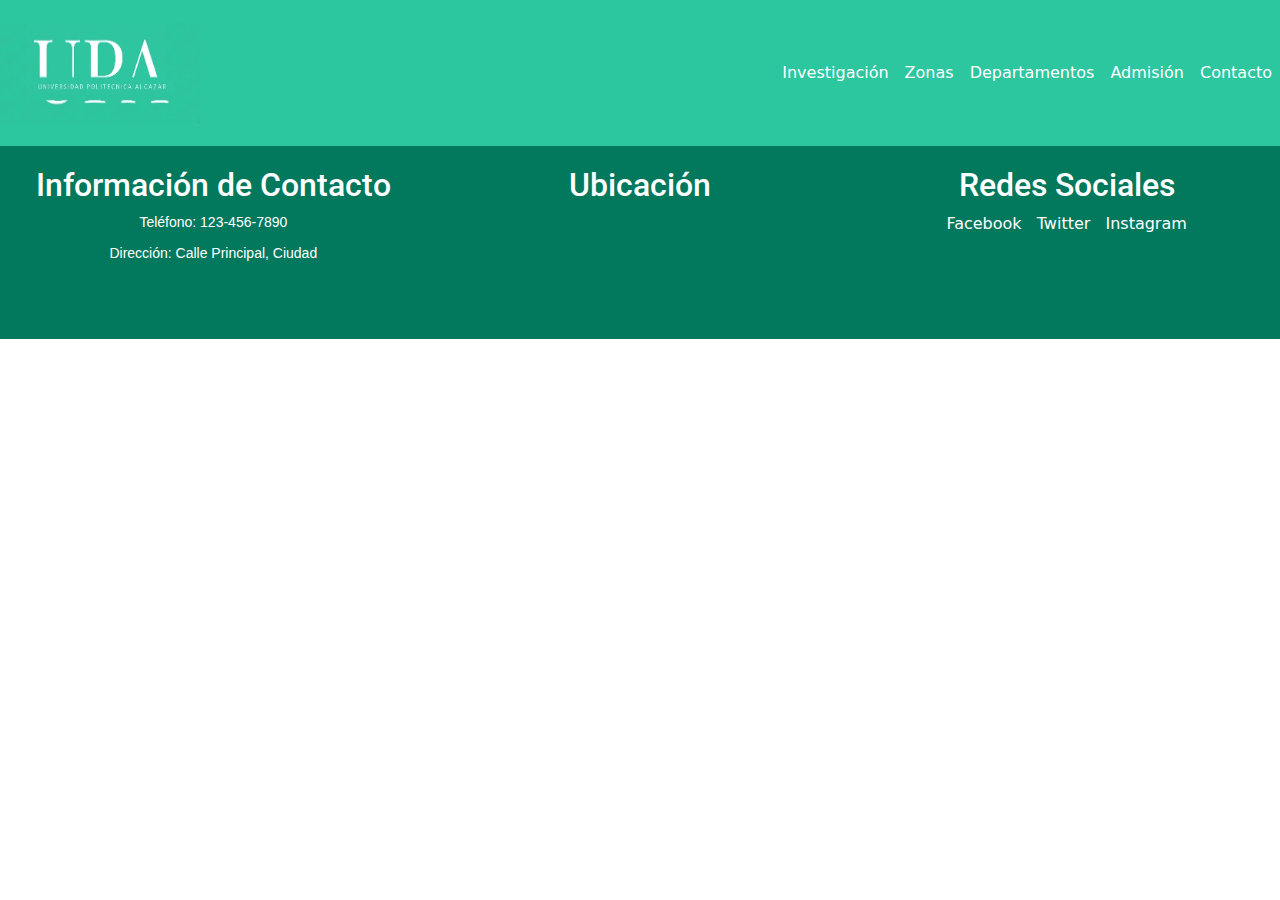
<file: admision.html>
<!DOCTYPE html>
<html lang="en">
<head>
  <meta charset="UTF-8">
  <meta name="viewport" content="width=device-width, initial-scale=1.0">
  <title>Página con Bootstrap 5</title>
  <!-- Bootstrap CSS -->
  <link href="https://cdn.jsdelivr.net/npm/bootstrap@5.3.0-alpha1/dist/css/bootstrap.min.css" rel="stylesheet">
  <!-- Google Fonts -->
  <link href="https://fonts.googleapis.com/css2?family=Roboto:wght@400;500;700&display=swap" rel="stylesheet">
  <!-- Estilos personalizados -->
  <link rel="stylesheet" href="stylePrueba.css">
</head>
<body>

  <!-- Header -->
  <header style="background-color: #2cc69f; color: white; padding: 10px 0; text-align: center;">
    <!-- Barra de navegación -->
    <nav class="navbar navbar-expand-lg navbar-light">
      <!-- Logo de la universidad -->
      <a class="navbar-brand" href="#">
          <img src="/images/imgLogo/logo1.png" alt="Universidad Logo" width="200" height="100">
      </a>
      <!-- Botón de hamburguesa para dispositivos móviles -->
      <button class="navbar-toggler" type="button" data-bs-toggle="collapse" data-bs-target="#navbarSupportedContent"
          aria-controls="navbarSupportedContent" aria-expanded="false" aria-label="Toggle navigation">
          <span class="navbar-toggler-icon"></span>
      </button>
      <!-- Elementos de navegación -->
      <div class="collapse navbar-collapse" id="navbarSupportedContent">
          <ul class="navbar-nav ms-auto mb-2 mb-lg-0">
              <li class="nav-item">
                  <a class="nav-link" href="Investigacion.html">Investigación</a>
                  <!-- Enlace a Investigación.html -->
              </li>
              <li class="nav-item">
                  <a class="nav-link" href="Zonas.html">Zonas</a> <!-- Enlace a Zonas.html -->
              </li>
              <li class="nav-item">
                  <a class="nav-link" href="Departamentos.html">Departamentos</a>
                  <!-- Enlace a Departamentos.html -->
              </li>
              <li class="nav-item">
                  <a class="nav-link" href="Admision.html">Admisión</a> <!-- Enlace a Admisión.html -->
              </li>
              <li class="nav-item">
                  <a class="nav-link" href="Contacto.html">Contacto</a> <!-- Enlace a Contacto.html -->
              </li>
          </ul>
      </div>
    </nav>
  </header>
   <!-- Footer -->
   <footer class="row" style="background-color: #02785d; color: white; padding: 20px 0; text-align: center; margin: 0;">
    <!-- Información de Contacto -->
    <div class="col-md-4 footer-info">
      <h3>Información de Contacto</h3>
      <p>Teléfono: 123-456-7890</p>
      <p>Dirección: Calle Principal, Ciudad</p>
    </div>
    <!-- Mapa de Ubicación -->
    <div class="col-md-4 footer-map">
      <h3>Ubicación</h3>
      <iframe src="https://www.google.com/maps/embed?pb=!1m18!1m12!1m3!1d30659.110184315546!2d-0.1426685500000016!3d51.501833449999995!2m3!1f0!2f0!3f0!3m2!1i1024!2i768!4f13.1!3m3!1m2!1s0x0%3A0x0!2zNDHCsDQ5JzI5LjYiTiAwwrAzMSc1NC43IkU!5e0!3m2!1sen!2sus!4v1604381199469!5m2!1sen!2sus" width="200" height="100" style="border:0;" allowfullscreen="" aria-hidden="false" tabindex="0"></iframe>
    </div>
    <!-- Redes Sociales -->
    <div class="col-md-4 footer-social">
      <h3>Redes Sociales</h3>
      <ul class="list-unstyled">
        <li><a href="#">Facebook</a></li>
        <li><a href="#">Twitter</a></li>
        <li><a href="#">Instagram</a></li>
      </ul>
    </div>
  </footer>

  <!-- Bootstrap Bundle with Popper -->
  <script src="https://cdn.jsdelivr.net/npm/bootstrap@5.3.0-alpha1/dist/js/bootstrap.bundle.min.js"></script>
</body>
</html>
</file>
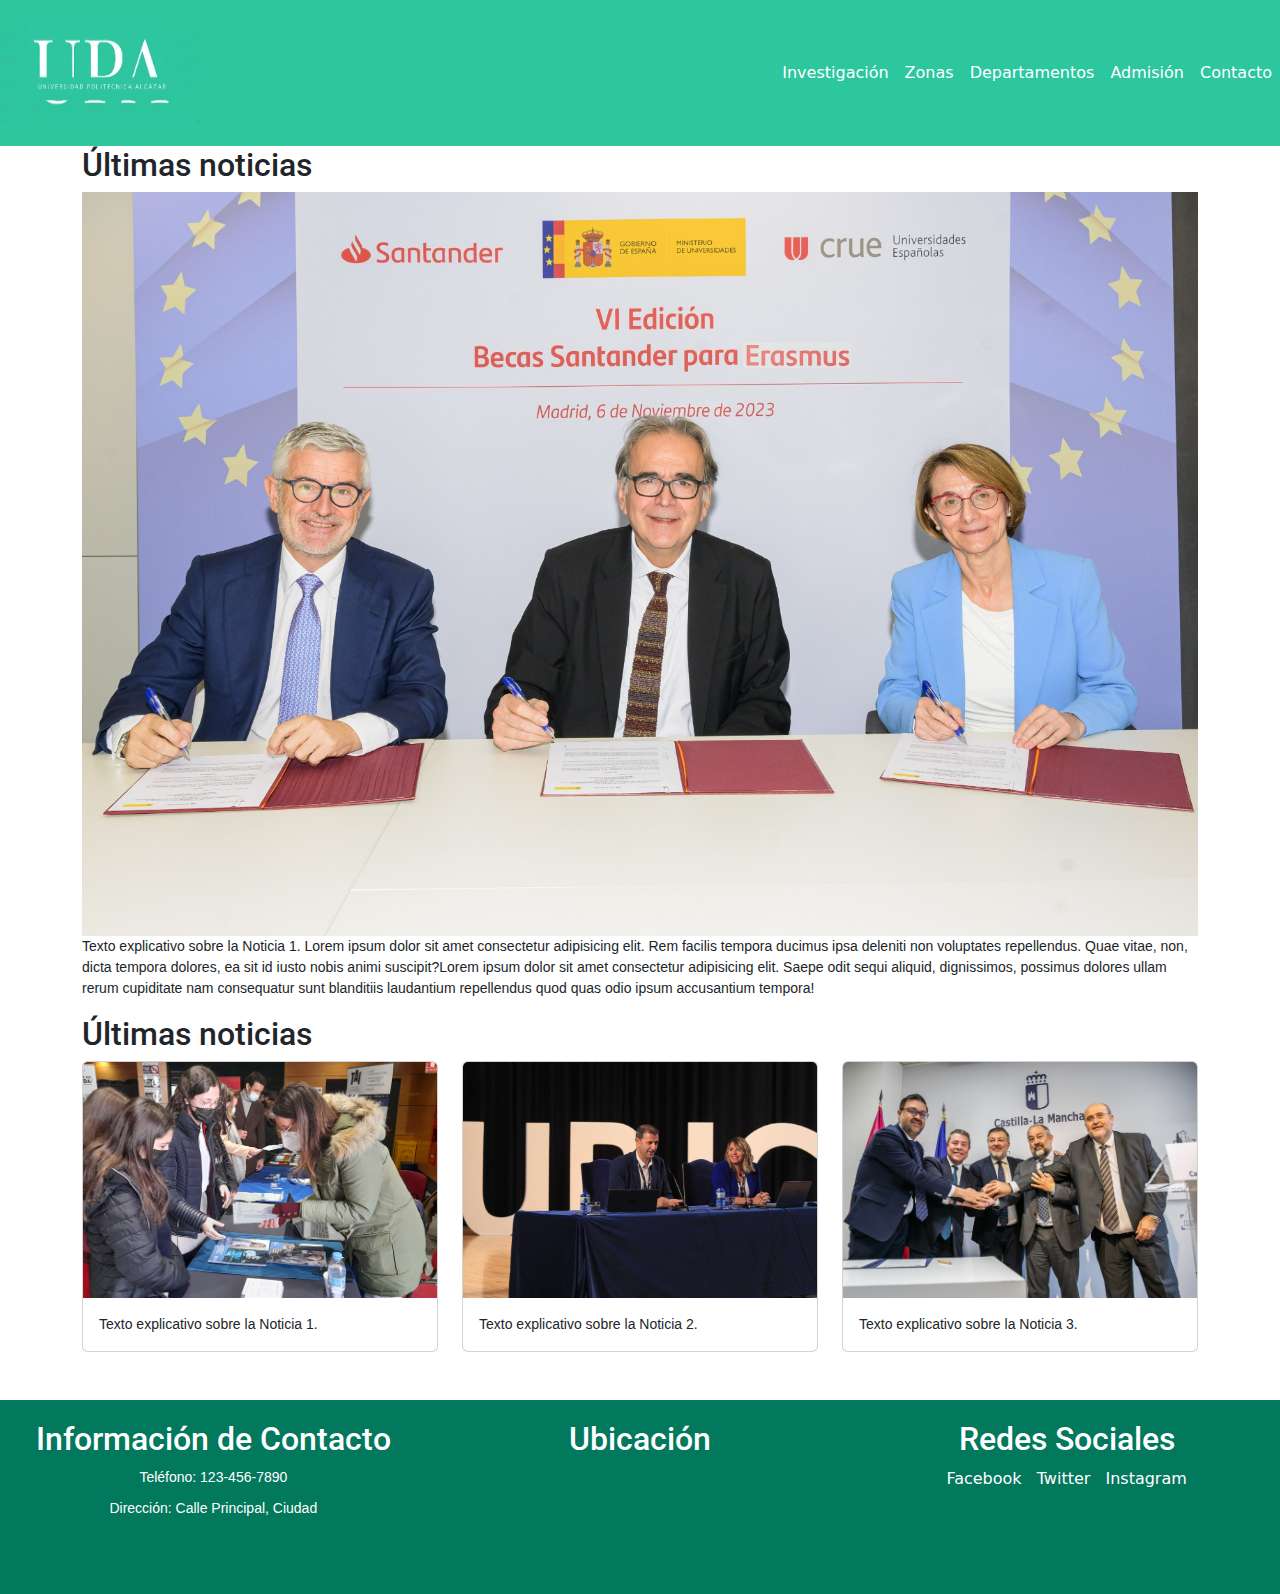
<file: investigacion.html>
<!DOCTYPE html>
<html lang="en">

<head>
    <meta charset="UTF-8">
    <meta name="viewport" content="width=device-width, initial-scale=1.0">
    <title>Página con Bootstrap</title>
    <link href="https://cdn.jsdelivr.net/npm/bootstrap@5.3.0-alpha1/dist/css/bootstrap.min.css" rel="stylesheet">
    <link rel="stylesheet" href="stylePrueba.css">
    <style>
        /* Estilos personalizados */
        .card {
            width: 100%; /* Haz que todas las cartas tengan el mismo ancho */
            height: 100%; /* Haz que todas las cartas tengan el mismo alto */
        }

        .card-img-top {
            width: 100%; /* Ajusta el ancho de la imagen para que llene la carta */
            height: 100%; /* Ajusta la altura de la imagen para que llene la carta */
            object-fit: cover; /* Ajusta la imagen para que llene la carta sin distorsión */
        }
    </style>
</head>

<body>

    <header style="background-color: #2cc69f; color: white; padding: 10px 0; text-align: center;">
        <!-- Barra de navegación -->
        <nav class="navbar navbar-expand-lg navbar-light">
          <!-- Logo de la universidad -->
          <a class="navbar-brand" href="#">
              <img src="/images/imgLogo/logo1.png" alt="Universidad Logo" width="200" height="100">
          </a>
          <!-- Botón de hamburguesa para dispositivos móviles -->
          <button class="navbar-toggler" type="button" data-bs-toggle="collapse" data-bs-target="#navbarSupportedContent"
              aria-controls="navbarSupportedContent" aria-expanded="false" aria-label="Toggle navigation">
              <span class="navbar-toggler-icon"></span>
          </button>
          <!-- Elementos de navegación -->
          <div class="collapse navbar-collapse" id="navbarSupportedContent">
              <ul class="navbar-nav ms-auto mb-2 mb-lg-0">
                  <li class="nav-item">
                      <a class="nav-link" href="Investigacion.html">Investigación</a>
                      <!-- Enlace a Investigación.html -->
                  </li>
                  <li class="nav-item">
                      <a class="nav-link" href="Zonas.html">Zonas</a> <!-- Enlace a Zonas.html -->
                  </li>
                  <li class="nav-item">
                      <a class="nav-link" href="Departamentos.html">Departamentos</a>
                      <!-- Enlace a Departamentos.html -->
                  </li>
                  <li class="nav-item">
                      <a class="nav-link" href="Admision.html">Admisión</a> <!-- Enlace a Admisión.html -->
                  </li>
                  <li class="nav-item">
                      <a class="nav-link" href="Contacto.html">Contacto</a> <!-- Enlace a Contacto.html -->
                  </li>
              </ul>
          </div>
        </nav>
      </header>
    <main>
        <!-- Main Content -->
        <div class="container">

            <section>
                <h2>Últimas noticias</h2>
                <img class="imagenNoticia" src="images/imagen1.jpg" alt="noticia">
                <p>Texto explicativo sobre la Noticia 1.
                    Lorem ipsum dolor sit amet consectetur adipisicing elit. Rem facilis tempora ducimus ipsa
                    deleniti non voluptates repellendus. Quae vitae, non, dicta tempora dolores, ea sit id iusto
                    nobis animi suscipit?Lorem ipsum dolor sit amet consectetur adipisicing elit. Saepe odit
                    sequi aliquid, dignissimos, possimus dolores ullam rerum cupiditate nam consequatur sunt
                    blanditiis laudantium repellendus quod quas odio ipsum accusantium tempora!
                </p>
            </section>
            <section class="card-container mb-5">
            <h2>Últimas noticias</h2>
            <div class="row row-cols-1 row-cols-md-2 row-cols-lg-3 g-4"> <!-- Organizar en columnas -->
                <!-- Noticia 1 -->
                <div class="col">
                    <div class="card">
                        <img src="/images/noticia1.jpg" class="card-img-top" alt="Noticia 1">
                        <div class="card-body">
                            <p class="card-text">Texto explicativo sobre la Noticia 1.</p>
                        </div>
                    </div>
                </div>
                <!-- Noticia 2 -->
                <div class="col">
                    <div class="card">
                        <img src="/images/noticia2.jpg" class="card-img-top" alt="Noticia 2">
                        <div class="card-body">
                            <p class="card-text">Texto explicativo sobre la Noticia 2.</p>
                        </div>
                    </div>
                </div>
                <!-- Noticia 3 -->
                <div class="col">
                    <div class="card">
                        <img src="/images/noticia3.jpg" class="card-img-top" alt="Noticia 3">
                        <div class="card-body">
                            <p class="card-text">Texto explicativo sobre la Noticia 3.</p>
                        </div>
                    </div>
                </div>
            </div>
        </section>

        </div>


    </main>
  <!-- Footer -->
  <footer class="row" style="background-color: #02785d; color: white; padding: 20px 0; text-align: center; margin: 0;">
    <!-- Información de Contacto -->
    <div class="col-4 footer-info">
      <h3>Información de Contacto</h3>
      <p>Teléfono: 123-456-7890</p>
      <p>Dirección: Calle Principal, Ciudad</p>
    </div>
    <!-- Mapa de Ubicación -->
    <div class="col-4 footer-map">
      <h3>Ubicación</h3>
      <iframe src="https://www.google.com/maps/embed?pb=!1m18!1m12!1m3!1d30659.110184315546!2d-0.1426685500000016!3d51.501833449999995!2m3!1f0!2f0!3f0!3m2!1i1024!2i768!4f13.1!3m3!1m2!1s0x0%3A0x0!2zNDHCsDQ5JzI5LjYiTiAwwrAzMSc1NC43IkU!5e0!3m2!1sen!2sus!4v1604381199469!5m2!1sen!2sus" width="200" height="100" style="border:0;" allowfullscreen="" aria-hidden="false" tabindex="0"></iframe>
    </div>
    <!-- Redes Sociales -->
    <div class="col-4 footer-social">
      <h3>Redes Sociales</h3>
      <ul class="list-unstyled">
        <li><a href="#">Facebook</a></li>
        <li><a href="#">Twitter</a></li>
        <li><a href="#">Instagram</a></li>
      </ul>
    </div>
  </footer>

  <script src="https://cdn.jsdelivr.net/npm/bootstrap@5.3.0-alpha1/dist/js/bootstrap.bundle.min.js"></script>

</body>

</html>
</file>
<file: stylePrueba.css>
@import url('https://fonts.googleapis.com/css2?family=Roboto:wght@400;500;700&display=swap');

* {
  margin: 0;
  padding: 0;
  box-sizing: border-box;
}

/* Estilos personalizados */
h1, h2, h3, h4, h5, h6,
.navbar-brand,
.footer-info h3 {
  font-family: 'Roboto', sans-serif;
  font-size: 2rem;
}

.navbar-light {
  background-color: #2cc69f;
}

.navbar-light .navbar-nav .nav-link {
  color: white;
}

.navbar-light .navbar-nav .nav-link:hover {
  color: #f8f9fa;
}

.navbar-light .navbar-toggler {
  border-color: white;
}

/* Tipografía Open Sans para contenido de secciones */
p,
.footer-info p {
  font-family: 'Open Sans', sans-serif;
  font-size: 14px;
}

/* Estilos adicionales */
header {
  padding: 10px 0;
}

.video-container {
  margin-top: 40px;
  position: relative;
  width: 100%;
  height: 0;
  padding-bottom: 56.25%; /* 16:9 aspect ratio */
}

.video-container iframe {
  position: absolute;
  top: 0;
  left: 0;
  width: 100%;
  height: 100%;
}

.imagenNoticia {
  width: 100%;
}

footer {
  background-color: #02785d;
  color: white;
  padding: 20px 0;
  text-align: center;
}

.footer-info p {
  margin-bottom: 10px;
}

.footer-social ul {
  padding-left: 0;
  list-style: none;
}

.footer-social li {
  display: inline-block;
  margin-right: 10px;
}

.footer-social li:last-child {
  margin-right: 0;
}

.footer-social a {
  color: white;
  text-decoration: none;
}

.footer-social a:hover {
  color: #f8f9fa;
}

@media (max-width: 768px) {
  .video-container {
    margin-top: 20px;
  }
}
</file>
